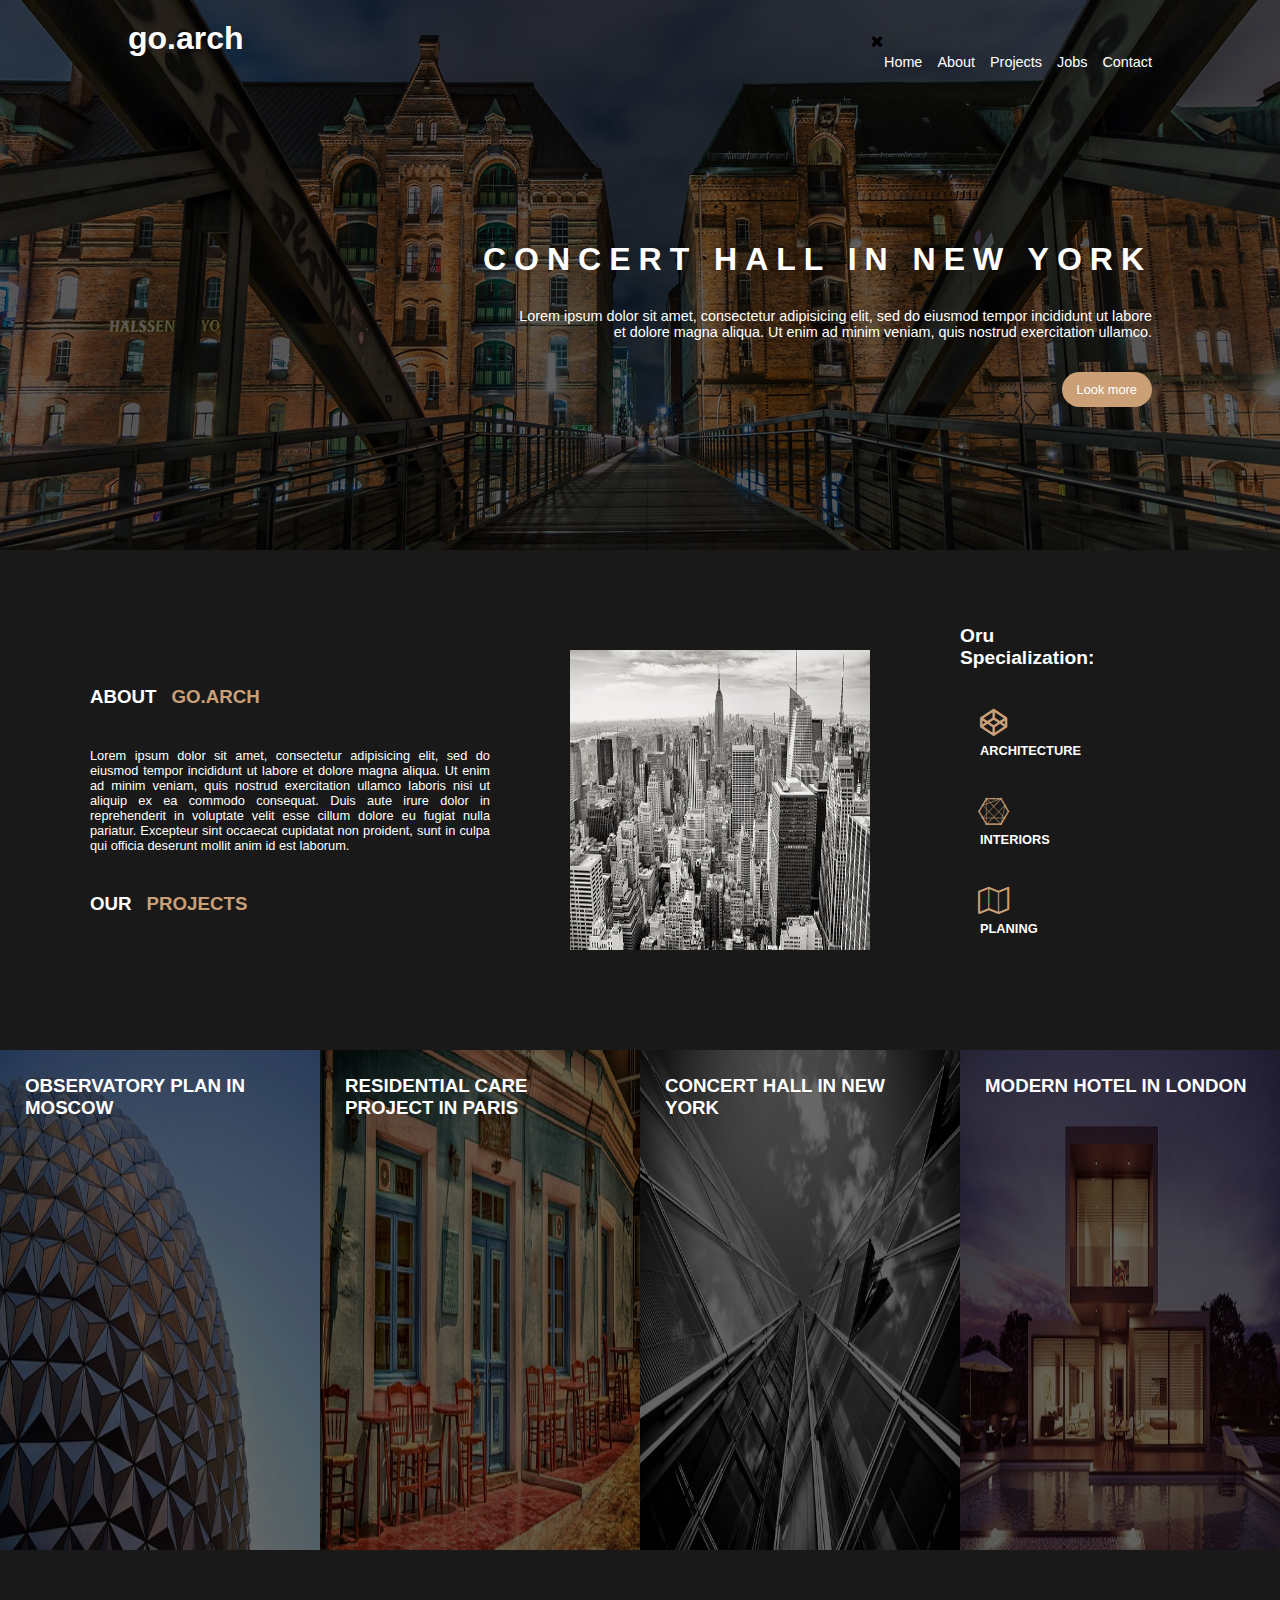
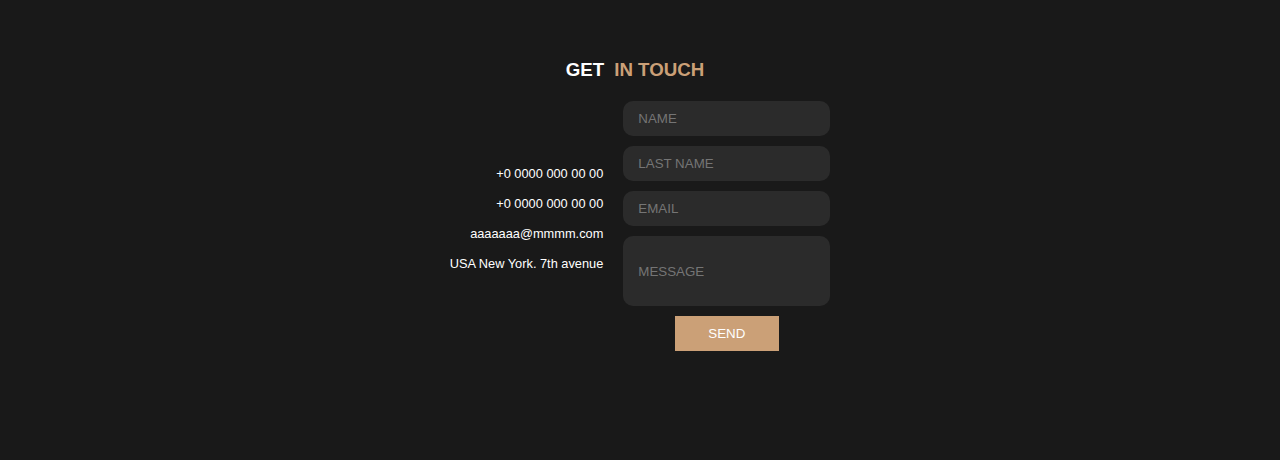
<file: index.html>
<!DOCTYPE html>
<html>
<head>
	<title></title>
	<meta charset="utf-8">
	<meta name="viewport" content="width=device-width, user-scalable=no, initial-scale=1.0, maximum-scale=1.0, minimum-scale=1.0">
	<link rel="stylesheet" href="css-prueba.css">
	<link rel="stylesheet" type="text/css" href="styles.css">
	<script type="text/javascript" src="jquery-3.3.1.js"></script>
	<script type="text/javascript" src="funciones.js"></script>

</head>
<body>
	<div class="container">
		<!-- -----------  ROW_1  ---------- -->
		<div class="row_1">
			<div class="ahora">
			<header>
				<div class="heder-div titulo">
					<h1>go.arch</h1>
				</div>
				<div class="heder-div menu">
					<span class="icon-bars"></span>
					<nav id="nav-menu">
						<div class="close">
							<span class="icon-times"></span>
						</div>
						<ul>
							<li><a href="#">Home</a></li>
							<li><a href="#">About</a></li>
							<li><a href="#">Projects</a></li>
							<li><a href="#">Jobs</a></li>
							<li><a href="#">Contact</a></li>
						</ul>
					</nav>
				</div>
			</header>
			<div class="projec">
				<h2>CONCERT HALL IN NEW YORK</h2>
				<P>Lorem ipsum dolor sit amet, consectetur adipisicing elit, sed do eiusmod
				tempor incididunt ut labore <br>et dolore magna aliqua. Ut enim ad minim veniam,
				quis nostrud exercitation ullamco.</P>
				<div class="boton">
					<a href="#">Look more</a>
				</div>
			</div>			
			<img src="imagenes/architecture-3121009_1920.jpg">
			</div>
		</div>

		<!-- -----------  ROW_2  ---------- -->

		<div class="row_2">
			<div class="conten_row_2">
				<h3 class="primerh3">ABOUT</h3><h3 class="segundoh3">GO.ARCH</h3>

				<p>Lorem ipsum dolor sit amet, consectetur adipisicing elit, sed do eiusmod
				tempor incididunt ut labore et dolore magna aliqua. Ut enim ad minim veniam,
				quis nostrud exercitation ullamco laboris nisi ut aliquip ex ea commodo
				consequat. Duis aute irure dolor in reprehenderit in voluptate velit esse
				cillum dolore eu fugiat nulla pariatur. Excepteur sint occaecat cupidatat non
				proident, sunt in culpa qui officia deserunt mollit anim id est laborum.</p>

				<h3 class="primerh3">OUR</h3><h3 class="segundoh3">PROJECTS</h3>

			</div>
			<img src="imagenes/manhattan-336708__340.jpg" alt="100">
		</div> 

		<!-- -----------  ROW_3  ---------- -->

		<div class="row_3">
			<h3 class="">Oru</h3><h3 class="specialization">Specialization:</h3>
			<div class="espacio">
				<dir class="architecture">
					<span class="icon-codepen"></span>
					<h4>ARCHITECTURE</h4>
				</dir>
				<dir class="interiors">
					<span class="icon-connectdevelop"></span>
					<h4>INTERIORS</h4>
				</dir>
				<dir class="planing">
					<span class="icon-map-o"></span>
					<h4>PLANING</h4>
				</dir>
			</div>			
		</div>

		<!-- -----------  SEC_$  ---------- -->
	
		<div class="sec_1">
			<div class="cont_sec">
				<h3>OBSERVATORY PLAN IN MOSCOW</h3>
			</div>
			<img src="imagenes/disney-1149179__340.jpg" alt="100">
		</div>
		<div class="sec_2">
			<div class="cont_sec">
				<h3>RESIDENTIAL CARE PROJECT IN PARIS</h3>
			</div>
			<img src="imagenes/cafe-3537801__340.jpg" alt="100">
		</div>
		<div class="sec_3">
			<div class="cont_sec">
				<h3>CONCERT HALL IN NEW YORK</h3>
			</div>
			<img src="imagenes/architecture-1727807__340.jpg" alt="100">
		</div>
		<div class="sec_4">
			<div class="cont_sec">
				<h3>MODERN HOTEL IN LONDON</h3>
			</div>
			<img src="imagenes/architecture-1477041__340.jpg" alt="100">
		</div> 

		<!-- -----------  ROW_4  ---------- -->
		<div class="row_4">
				
			<div class="titulo_formulario"><h3>GET</h3><h3 class="yes">IN  TOUCH</h3></div>		
			<div class="from">
				<div class="contacto"> 
					<ul>
						<li>+0 0000 000 00 00</li>
						<li>+0 0000 000 00 00</li>
						<li>aaaaaaa@mmmm.com</li>
						<li>USA New York. 7th avenue</li>
					</ul>
				</div>
				<form>
					<input type="text" 		name="" 	placeholder="NAME"  		class="input"			id="">
					<input type="text" 		name="" 	placeholder="LAST NAME" 	class="input"			id="">	
					<input type="text" 		name="" 	placeholder="EMAIL" 		class="input"			id="">
					<input type="textarea" 	name="" 	placeholder="MESSAGE" 		class="input"			id="mensaje">
					<input type="submit" 	name="" 	value="SEND"				class="boton-enviar"	id="">
				</form>
			</div>
		</div>
		
	</div>
</body>
</html>
</file>
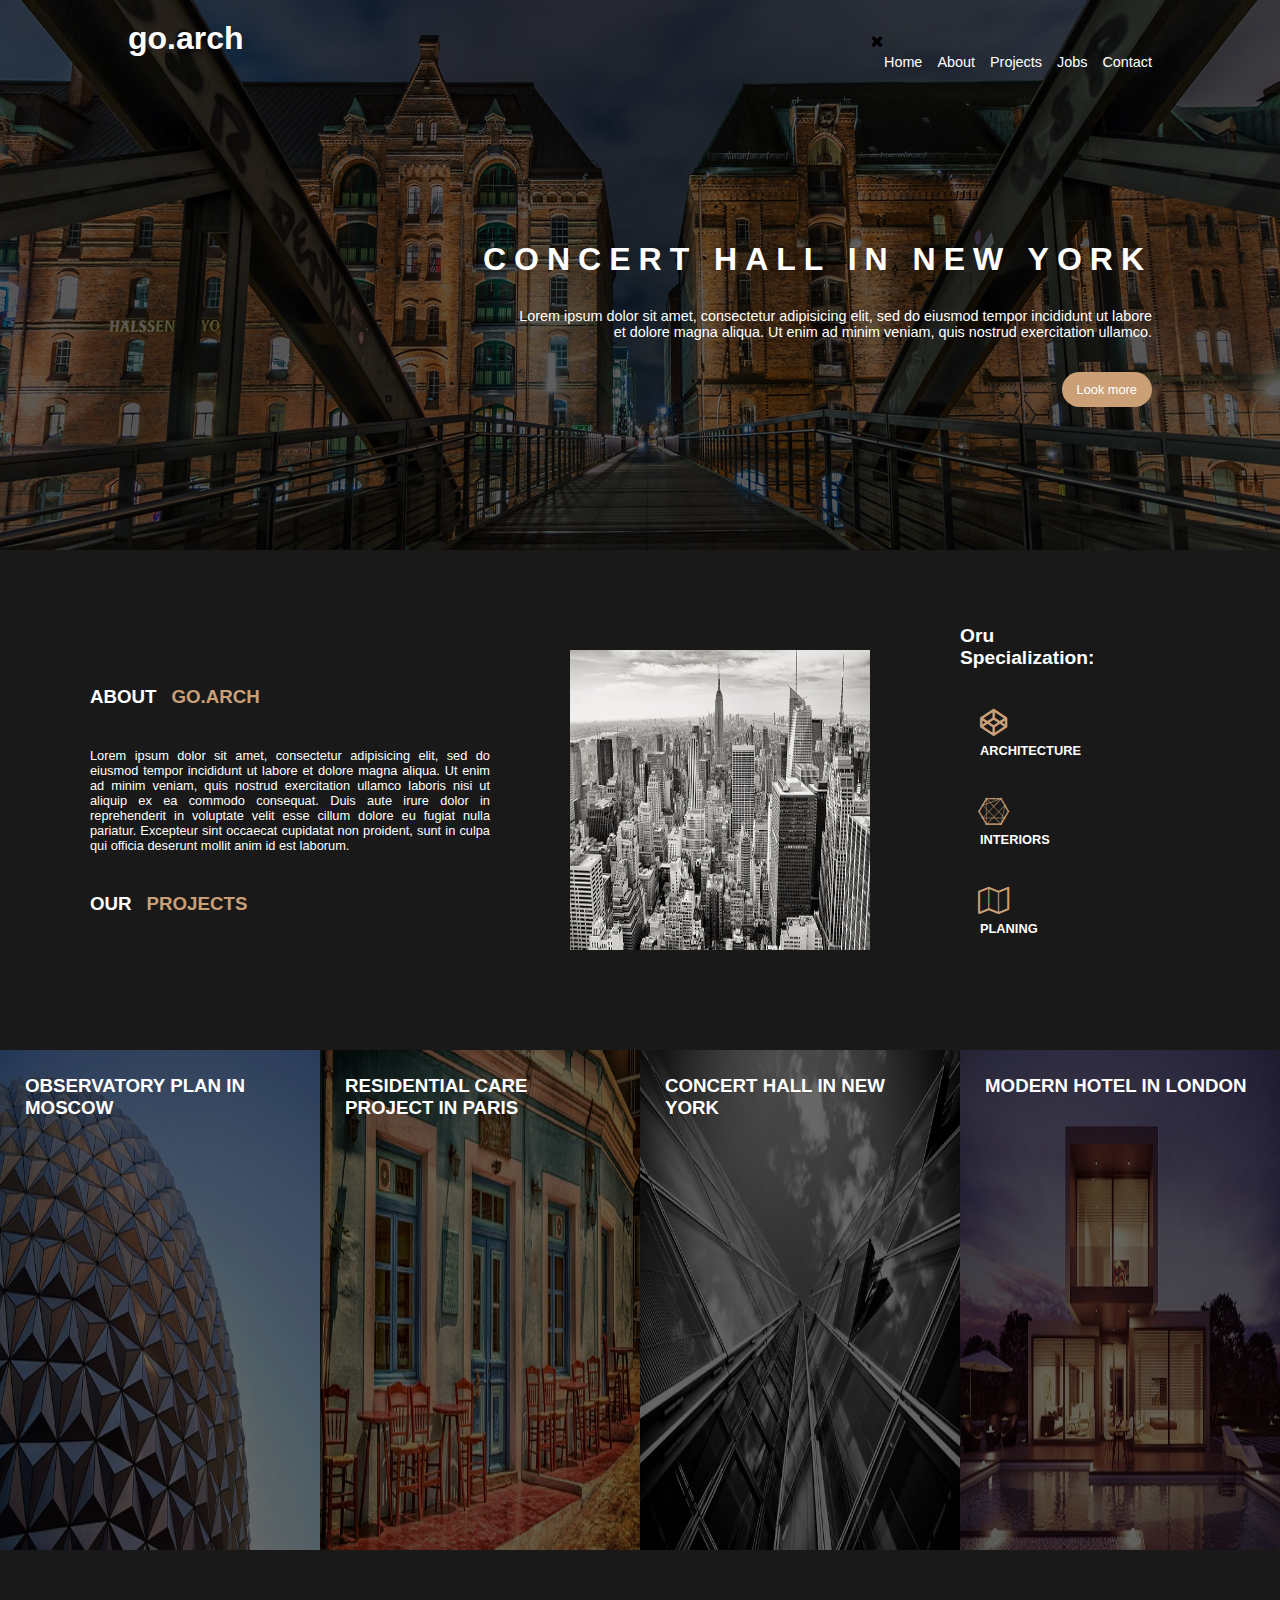
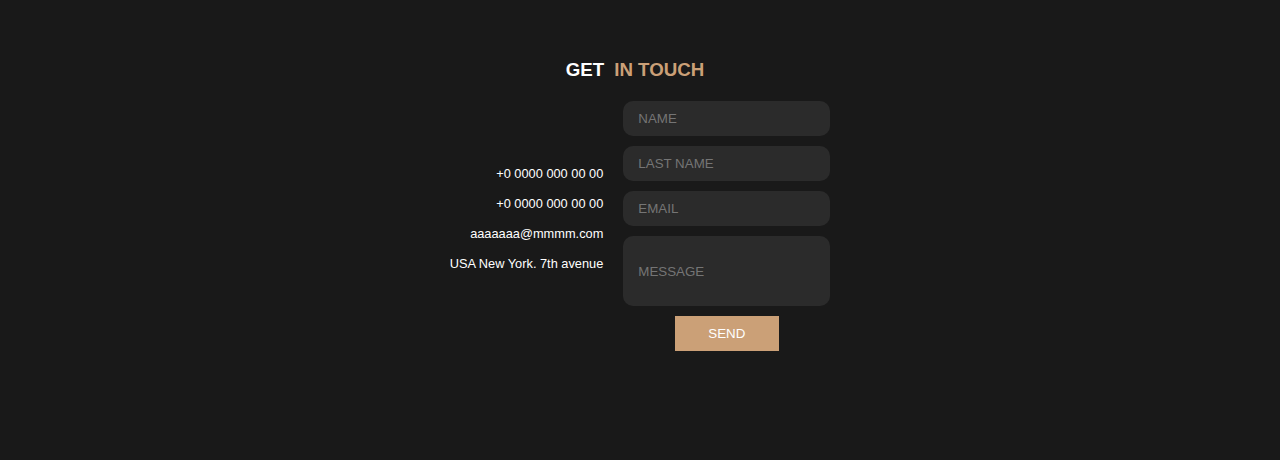
<file: prueba.html>
<!DOCTYPE html>
<html>
<head>
	<title></title>
	<meta charset="utf-8">
	<meta name="viewport" content="width=device-width, user-scalable=no, initial-scale=1.0, maximum-scale=1.0, minimum-scale=1.0">
	<link rel="stylesheet" href="css-prueba.css">
	<link rel="stylesheet" type="text/css" href="styles.css">
	<script type="text/javascript" src="jquery-3.3.1.js"></script>
	<script type="text/javascript" src="funciones.js"></script>

</head>
<body>
	<div class="container">
		<!-- -----------  ROW_1  ---------- -->
		<div class="row_1">
			<div class="ahora">
			<header>
				<div class="heder-div titulo">
					<h1>go.arch</h1>
				</div>
				<div class="heder-div menu">
					<span class="icon-bars"></span>
					<nav id="nav-menu">
						<div class="close">
							<span class="icon-times"></span>
						</div>
						<ul>
							<li><a href="#">Home</a></li>
							<li><a href="#">About</a></li>
							<li><a href="#">Projects</a></li>
							<li><a href="#">Jobs</a></li>
							<li><a href="#">Contact</a></li>
						</ul>
					</nav>
				</div>
			</header>
			<div class="projec">
				<h2>CONCERT HALL IN NEW YORK</h2>
				<P>Lorem ipsum dolor sit amet, consectetur adipisicing elit, sed do eiusmod
				tempor incididunt ut labore <br>et dolore magna aliqua. Ut enim ad minim veniam,
				quis nostrud exercitation ullamco.</P>
				<div class="boton">
					<a href="#">Look more</a>
				</div>
			</div>			
			<img src="imagenes/architecture-3121009_1920.jpg">
			</div>
		</div>

		<!-- -----------  ROW_2  ---------- -->

		<div class="row_2">
			<div class="conten_row_2">
				<h3 class="primerh3">ABOUT</h3><h3 class="segundoh3">GO.ARCH</h3>

				<p>Lorem ipsum dolor sit amet, consectetur adipisicing elit, sed do eiusmod
				tempor incididunt ut labore et dolore magna aliqua. Ut enim ad minim veniam,
				quis nostrud exercitation ullamco laboris nisi ut aliquip ex ea commodo
				consequat. Duis aute irure dolor in reprehenderit in voluptate velit esse
				cillum dolore eu fugiat nulla pariatur. Excepteur sint occaecat cupidatat non
				proident, sunt in culpa qui officia deserunt mollit anim id est laborum.</p>

				<h3 class="primerh3">OUR</h3><h3 class="segundoh3">PROJECTS</h3>

			</div>
			<img src="imagenes/manhattan-336708__340.jpg" alt="100">
		</div> 

		<!-- -----------  ROW_3  ---------- -->

		<div class="row_3">
			<h3 class="">Oru</h3><h3 class="specialization">Specialization:</h3>
			<div class="espacio">
				<dir class="architecture">
					<span class="icon-codepen"></span>
					<h4>ARCHITECTURE</h4>
				</dir>
				<dir class="interiors">
					<span class="icon-connectdevelop"></span>
					<h4>INTERIORS</h4>
				</dir>
				<dir class="planing">
					<span class="icon-map-o"></span>
					<h4>PLANING</h4>
				</dir>
			</div>			
		</div>

		<!-- -----------  SEC_$  ---------- -->
	
		<div class="sec_1">
			<div class="cont_sec">
				<h3>OBSERVATORY PLAN IN MOSCOW</h3>
			</div>
			<img src="imagenes/disney-1149179__340.jpg" alt="100">
		</div>
		<div class="sec_2">
			<div class="cont_sec">
				<h3>RESIDENTIAL CARE PROJECT IN PARIS</h3>
			</div>
			<img src="imagenes/cafe-3537801__340.jpg" alt="100">
		</div>
		<div class="sec_3">
			<div class="cont_sec">
				<h3>CONCERT HALL IN NEW YORK</h3>
			</div>
			<img src="imagenes/architecture-1727807__340.jpg" alt="100">
		</div>
		<div class="sec_4">
			<div class="cont_sec">
				<h3>MODERN HOTEL IN LONDON</h3>
			</div>
			<img src="imagenes/architecture-1477041__340.jpg" alt="100">
		</div> 

		<!-- -----------  ROW_4  ---------- -->
		<div class="row_4">
				
			<div class="titulo_formulario"><h3>GET</h3><h3 class="yes">IN  TOUCH</h3></div>		
			<div class="from">
				<div class="contacto"> 
					<ul>
						<li>+0 0000 000 00 00</li>
						<li>+0 0000 000 00 00</li>
						<li>aaaaaaa@mmmm.com</li>
						<li>USA New York. 7th avenue</li>
					</ul>
				</div>
				<form>
					<input type="text" 		name="" 	placeholder="NAME"  		class="input"			id="">
					<input type="text" 		name="" 	placeholder="LAST NAME" 	class="input"			id="">	
					<input type="text" 		name="" 	placeholder="EMAIL" 		class="input"			id="">
					<input type="textarea" 	name="" 	placeholder="MESSAGE" 		class="input"			id="mensaje">
					<input type="submit" 	name="" 	value="SEND"				class="boton-enviar"	id="">
				</form>
			</div>
		</div>
		
	</div>
</body>
</html>
</file>
<file: css-prueba.css>
*{
	padding: 0;
	margin: 0;
}
.container{
	display: grid;
	grid-template-columns: repeat(4, 1fr);
	grid-template-rows: repeat(4, auto);
	grid-template-areas: "header header header header"
						"row_2 row_2 row_2 row_3"
						"sec_1 sec_2 sec_3 sec_4"
						"row_4 row_4 row_4 row_4";
			  
}
.row_1{
	width: 100%;
	height: 550px;
	grid-area: header;
	padding: 0;
	margin: 0;
}
.ahora{
	background: rgba(0, 0, 0, 0.6);
	z-index: 10;
	width: 100%;
	height: 100%;
}
.row_1 .ahora > img{
	width: 100%;
	height: 100%;
	z-index: -100;
	position: absolute;
	top: -10%;
}

header{
	display: flex;
	width: 80%;
	margin: auto;
	align-items: baseline;
	padding: 20px 0px;
	z-index: 30;
	position: relative;
}
.titulo{
	width: 30%;
}
.titulo h1{
	font-family: 'Open Sans', sans-serif;
	color: white;
}
.menu{
	display: flex;
	justify-content: flex-end;
	width: 70%;
}
.icon-bars{
	color: #CBA077;
	font-size: 1.8em;
	display: none;
}
.menu nav ul{
	display: flex;
}
.menu nav ul li{
	list-style: none;
	margin-left: 15px;
}
.menu nav ul li a{
	color: white;
	text-decoration: none;
	font-family: 'Open Sans', sans-serif;
	font-size: 0.9em;
}
.projec{
	width: 80%;
	margin: auto;
	display: flex;	
	justify-content: flex-end;	
	flex-direction: column;
	text-align: right;
	color: white;
	z-index: 30;
	position: relative;
	top: 150px;
}
.projec h2{
	font-size: 2em;
	font-family: 'Montserrat', sans-serif;
	letter-spacing: 8px;
	margin-bottom: 30px;
}
.projec p{
	font-family: 'Montserrat', sans-serif;
	font-size: 0.9em;
	margin-bottom: 40px;

}
.projec .boton a{
	text-decoration: none;
	font-family: 'Montserrat', sans-serif;
	border-radius: 20px;
	padding: 10px 15px;
	color: white;
	background: #CBA077;
	font-size: 0.8em;

}

/*-----------------------------------------*/
/*-----------------------------------------*/
/*-----------------------------------------*/
/*-----------------------------------------*/



.row_2{
	background: #191919;
	height: 500px;
	grid-area: row_2;
	display: flex;
	align-items: center;
	justify-content: center;
	width: 100%;
	margin: 0;
	padding: 0;
}
.row_2 img{
	width: 300px;
	height: 300px;
}
.conten_row_2{
	width: 50%;
	
}
.conten_row_2 h3{
	display: inline;
	margin-right: 15px;
	font-family: 'Montserrat', sans-serif;
}
.segundoh3{
	color: #CBA077;
}
.primerh3{
	color: white;
}
.conten_row_2 p{
	color: white;
	font-family: 'Montserrat', sans-serif;
	margin-top: 40px;
	margin-bottom: 40PX;
	padding-right: 80px;
	font-size: 0.8em;
	text-align: justify;
}

/*-----------------------------------------*/
/*-----------------------------------------*/
/*-----------------------------------------*/
/*-----------------------------------------*/

.row_3{	
	height: 500px;
	grid-area: row_3;
	background: #191919;
	display: flex;
	justify-content: center;
	flex-direction: column;
	width: 100%;
}
.row_3 h3{
	color: white;
	font-family: 'Montserrat', sans-serif;
	font-size: 1.2em;
}
.row_3 span{
	color: #CBA077;
	font-size: 1.7em;
}
.row_3 h4{
	color: white;
	font-family: 'Montserrat', sans-serif;
	font-size: 0.8em;
}
.architecture{
	margin: 40px 20px;
}
.interiors{
	margin: 40px 20px;
}
.planing{
	margin: 40px 20px;
}

/*-----------------------------------------*/
/*-----------------------------------------*/
/*-----------------------------------------*/
/*-----------------------------------------*/
.cont_sec{
	width: 100%;
	height: 100%;
	background: rgba(0, 0, 0, 0.6);
	z-index: 100;
}
.cont_sec h3{
	color: white;
	font-family: 'Montserrat', sans-serif;	
	padding: 25px;
}
.sec_1{
	grid-area: sec_1;
	width: 100%;
	height: 500px;
	margin: 0;
	padding: 0;
}
.sec_1 > img{
	width: 100%;
	height: 100%;
	z-index: -100;
	position: relative;
	bottom: 500px;
}


.sec_2{
	grid-area: sec_2;
	width: 100%;
	height: 500px;
	margin: 0;
	padding: 0;
}
.sec_2 > img{
	width: 100%;
	height: 100%;
	z-index: -100;
	position: relative;
	bottom: 500px;
}


.sec_3{
	grid-area: sec_3;
	width: 100%;
	height: 500px;
	margin: 0;
	padding: 0;
}
.sec_3 > img{
	width: 100%;
	height: 100%;
	z-index: -100;
	position: relative;
	bottom: 500px;
}


.sec_4{
	grid-area: sec_4;
	width: 100%;
	height: 500px;
	margin: 0;
	padding: 0;
}
.sec_4 > img{
	width: 100%;
	height: 100%;
	z-index: -100;
	position: relative;
	bottom: 500px;
}

/*-----------------------------------------*/
/*-----------------------------------------*/
/*-----------------------------------------*/
/*-----------------------------------------*/

.row_4{
	width: 100%;
	height: 510px;
	background: #191919;
	color: white;
	display: flex;
	flex-direction: column;
	align-items: center;
	justify-content: center;
	grid-area: row_4;
}

.titulo_formulario{
	display: flex;
	margin-bottom: 20px;
}
.titulo_formulario h3{
	margin-right: 10px;
	font-family: 'Montserrat', sans-serif;
}
.yes{
	color: #CBA077; 
}
.from{
	display: flex;
	align-items: center;
}
.contacto{
	margin-right: 20px;
}
.contacto ul li{
	list-style: none;
	text-align: right;
	font-family: 'Montserrat', sans-serif;
	margin-bottom: 15px;
	font-size: 0.8em;
}
.from form{
	display: flex;
	flex-direction: column;
}
.input{
	border: none;
	background: #2b2b2b;
	margin-bottom: 10px;
	padding: 10px 15px;
	border-radius: 10px;
}

#mensaje{
	height: 50px;
}
.boton-enviar{
	border: none;
	padding: 10px;
	background: #CBA077;
	color: white;
	font-family: 'Montserrat:500', sans-serif;
	width: 50%;
	margin: auto;
}

/*-----------------------------------------*/
/*-----------------------------------------*/
/*-----------------------------------------*/
/*-----------------------------------------*/

@media screen and (max-width: 978px) {
	
	.container{
		grid-template-columns: repeat(2, 1fr);
		grid-template-rows: repeat(6, auto);
		grid-template-areas:"header 	header "
							"row_2 	row_2"
							"row_3 	row_3"
							"sec_1 	sec_2" 
							"sec_3 	sec_4"
							"row_4 	row_4";
	}
	
	.row_3{
		justify-content: center;
		align-items: center;
		height: 200px;
		border-top: solid 1px #CBA077;
		padding-top:40px; 
	}
	.espacio{
		display: flex;
	}
	.projec p{
		display: none;		
	}
	.projec{
		z-index: 10;
	}
	#nav-menu{
		position: absolute;
		width: 100%;
		height: 450px;
		background: #2b2b2b;
		z-index: 4000;
		padding: 0;
		margin: 0;
		display: none;
	}
	#nav-menu ul{
		flex-direction: column;
		width: 100%;
		padding: 0;
		margin: 0;
	}
	#nav-menu ul li{
		width: 70%;
		padding: 20px 0px;
		border-bottom:  solid 2px #CBA077;
	}
	.close{
		text-align: right;
		padding: 20px 40px;
		color: #CBA077;
		font-size: 1.8em;
	}
	.close span{
		cursor: pointer;
	}
	.icon-bars{
		cursor: pointer;
		display: inline;
	}

}

@media screen and (max-width: 678px){
	.container{
		grid-template-columns: repeat(1, 1fr);
		grid-template-rows: repeat(8, auto);
		grid-template-areas:"header"
							"row_2 "
							"row_3 "
							"sec_1 " 
							"sec_2 "
							"sec_3 "
							"sec_4 "
							"row_4 ";
	}
	.row_2{
		flex-direction: column;
		height: 700px;
	}
	.conten_row_2{
		width: 70%;
		margin-bottom: 40px;
	}
	.conten_row_2 p{
		margin: 0;
		padding: 20px 0px;

	}

	.row_1 .ahora > img{
	
	}
	.projec p{
		display: none;		
	}

}
</file>
<file: styles.css>
@charset "UTF-8";

@font-face {
  font-family: "mauxbit";
  src:url("fonts/mauxbit.eot");
  src:url("fonts/mauxbit.eot?#iefix") format("embedded-opentype"),
    url("fonts/mauxbit.woff") format("woff"),
    url("fonts/mauxbit.ttf") format("truetype"),
    url("fonts/mauxbit.svg#mauxbit") format("svg");
  font-weight: normal;
  font-style: normal;

}

[data-icon]:before {
  font-family: "mauxbit" !important;
  content: attr(data-icon);
  font-style: normal !important;
  font-weight: normal !important;
  font-variant: normal !important;
  text-transform: none !important;
  speak: none;
  line-height: 1;
  -webkit-font-smoothing: antialiased;
  -moz-osx-font-smoothing: grayscale;
}

[class^="icon-"]:before,
[class*=" icon-"]:before {
  font-family: "mauxbit" !important;
  font-style: normal !important;
  font-weight: normal !important;
  font-variant: normal !important;
  text-transform: none !important;
  speak: none;
  line-height: 1;
  -webkit-font-smoothing: antialiased;
  -moz-osx-font-smoothing: grayscale;
}

.icon-bars:before {
  content: "\61";
}
.icon-codepen:before {
  content: "\62";
}
.icon-map-o:before {
  content: "\63";
}
.icon-connectdevelop:before {
  content: "\64";
}
.icon-times:before {
  content: "\65";
}
</file>
